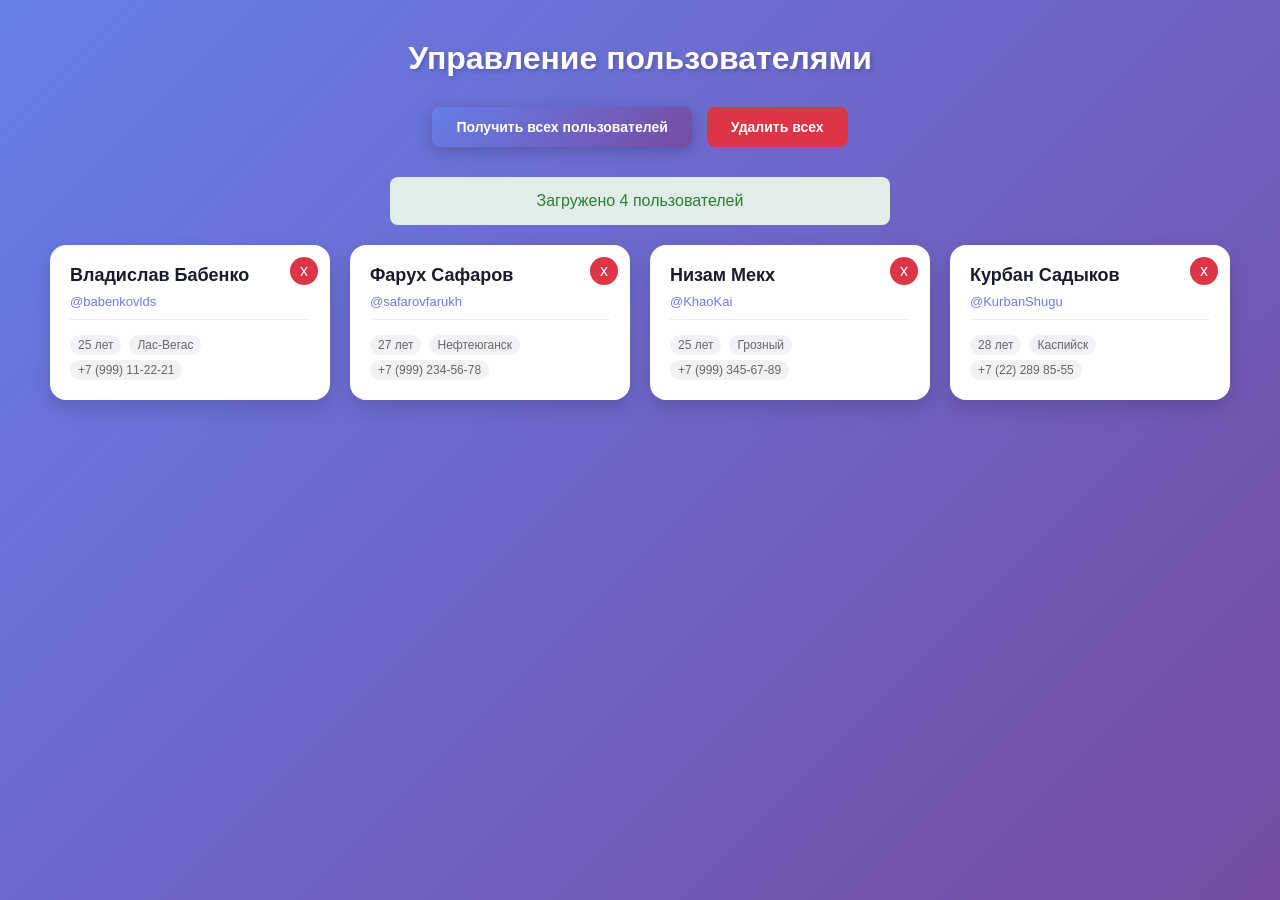
<file: async/async.html>
<!DOCTYPE html>
<html lang="en">
<head>
  <meta charset="UTF-8">
  <meta name="viewport" content="width=device-width, initial-scale=1.0">
  <title>Управление пользователями</title>
  <link rel="stylesheet" href="async.css">
</head>
<body>
  <div class="container">
    <h1>Управление пользователями</h1>
    
    <div class="controls">
      <button id="get-all-btn" class="btn btn-primary">Получить всех пользователей</button>
      <button id="delete-all-btn" class="btn btn-danger">Удалить всех</button>
    </div>

    <div id="loading-message" class="message loading">Данные загружаются...</div>
    <div id="error-message" class="message error" style="display: none;">Ошибка при загрузке данных</div>
    <div id="info-message" class="message info" style="display: none;"></div>
    <div id="users-container" class="users-container" style="display: none;">
      <div id="users-list" class="users-list"></div>
    </div>
  </div>
  <template id="user-card-template">
    <div class="user-card">
      <button class="delete-user-btn" data-id="">x</button>
      <div class="user-name"></div>
      <div class="user-telegram"></div>
      <div class="user-details"></div>
    </div>
  </template>
  <script type="module" src="async.js"></script>
</body>
</html>
</file>
<file: async/async.css>
* {
  margin: 0;
  padding: 0;
  box-sizing: border-box;
}

body {
  font-family: Arial, sans-serif;
  background: linear-gradient(135deg, #667eea 0%, #764ba2 100%);
  min-height: 100vh;
  padding: 40px 20px;
}

.container {
  max-width: 1200px;
  margin: 0 auto;
}

h1 {
  text-align: center;
  color: white;
  margin-bottom: 30px;
  text-shadow: 2px 2px 4px rgba(0, 0, 0, 0.2);
}

.controls {
  display: flex;
  justify-content: center;
  gap: 15px;
  margin-bottom: 30px;
}

.btn {
  padding: 12px 24px;
  font-size: 14px;
  border: none;
  border-radius: 8px;
  cursor: pointer;
  font-weight: bold;
  transition: all 0.3s ease;
}

.btn-primary {
  background: linear-gradient(135deg, #667eea 0%, #764ba2 100%);
  color: white;
  box-shadow: 0 4px 15px rgba(0, 0, 0, 0.2);
}

.btn-primary:hover {
  transform: translateY(-2px);
  box-shadow: 0 6px 20px rgba(0, 0, 0, 0.25);
}

.btn-danger {
  background-color: #dc3545;
  color: white;
}

.btn-danger:hover {
  background-color: #b02a37;
  transform: translateY(-2px);
}

.message {
  text-align: center;
  padding: 15px;
  margin-bottom: 20px;
  border-radius: 8px;
  font-size: 16px;
  max-width: 500px;
  margin-left: auto;
  margin-right: auto;
}

.loading {
  background-color: rgba(227, 242, 253, 0.95);
  color: #1976d2;
}

.error {
  background-color: rgba(255, 235, 238, 0.95);
  color: #c62828;
}

.info {
  background-color: rgba(232, 245, 233, 0.95);
  color: #2e7d32;
}

.users-container {
  margin-top: 20px;
}

.users-list {
  display: flex;
  flex-wrap: wrap;
  justify-content: center;
  gap: 20px;
}

.user-card {
  background-color: white;
  border-radius: 16px;
  padding: 20px;
  width: 280px;
  box-shadow: 0 8px 20px rgba(0, 0, 0, 0.15);
  position: relative;
  transition: all 0.3s ease;
}

.user-card:hover {
  transform: translateY(-5px);
  box-shadow: 0 12px 28px rgba(0, 0, 0, 0.2);
}

.delete-user-btn {
  position: absolute;
  top: 12px;
  right: 12px;
  background-color: #dc3545;
  color: white;
  border: none;
  width: 28px;
  height: 28px;
  border-radius: 50%;
  cursor: pointer;
  font-size: 16px;
  transition: all 0.3s ease;
}

.delete-user-btn:hover {
  background-color: #b02a37;
  transform: scale(1.1);
}

.user-name {
  font-size: 18px;
  font-weight: bold;
  color: #1a1a2e;
  margin-bottom: 8px;
  padding-right: 30px;
}

.user-telegram {
  font-size: 13px;
  color: #667eea;
  margin-bottom: 10px;
  word-break: break-word;
}

.user-details {
  font-size: 12px;
  color: #666;
  border-top: 1px solid #eee;
  padding-top: 10px;
  margin-top: 5px;
}

.user-details span {
  display: inline-block;
  margin-right: 8px;
  margin-top: 5px;
  background-color: #f0f2f5;
  padding: 3px 8px;
  border-radius: 12px;
}

.empty-message {
  text-align: center;
  padding: 60px;
  background-color: rgba(255, 255, 255, 0.9);
  border-radius: 16px;
  color: #999;
  font-size: 18px;
}
</file>
